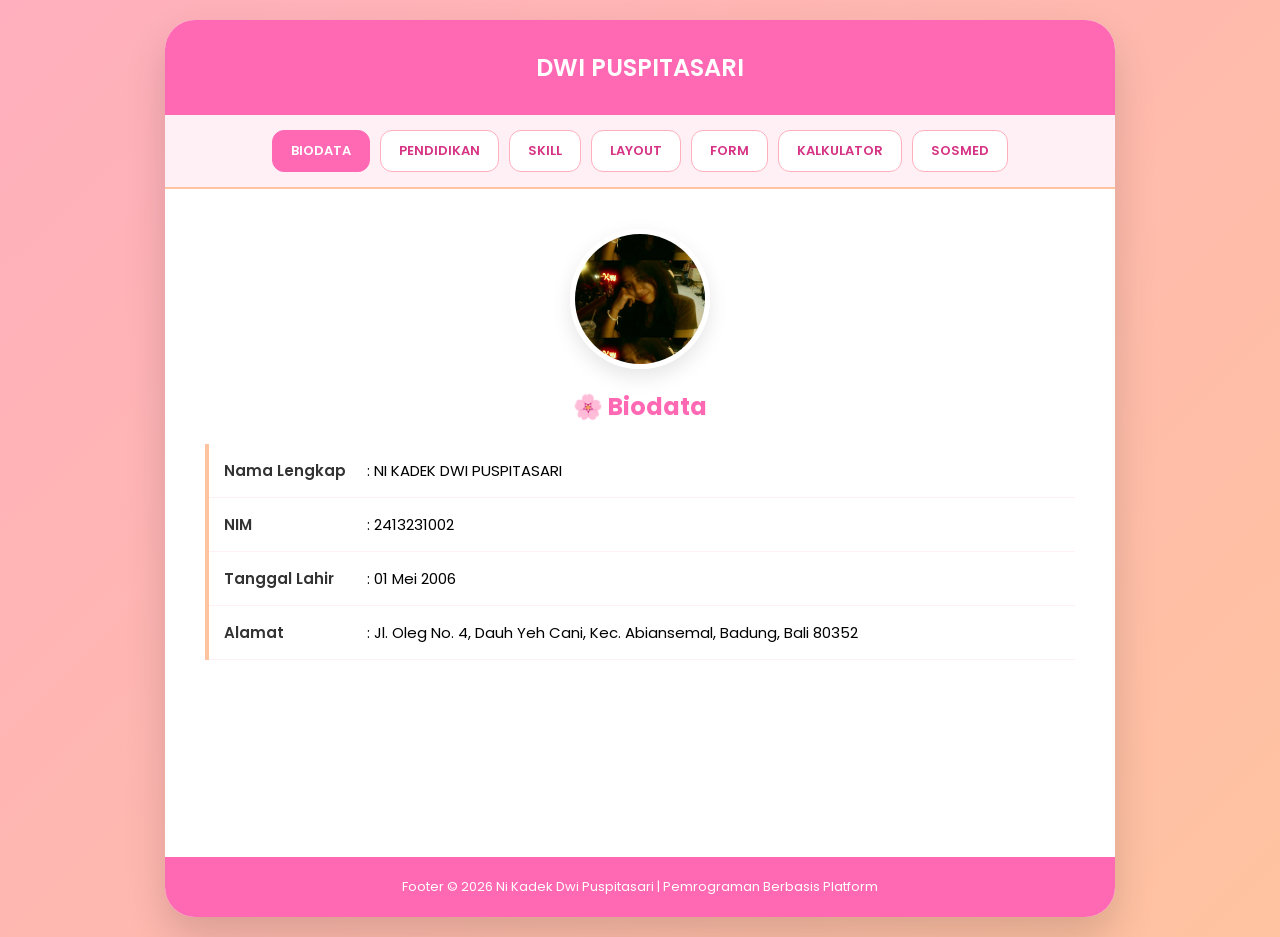
<file: index.html>
<!DOCTYPE html>
<html lang="id">
<head>
    <meta charset="UTF-8">
    <meta name="viewport" content="width=device-width, initial-scale=1.0">
    <title>Dwi Puspitasari - Portfolio Website</title>
    <link href="https://fonts.googleapis.com/css2?family=Poppins:wght@300;400;600&display=swap" rel="stylesheet">
    <style>
        * { box-sizing: border-box; }
        body { 
            font-family: 'Poppins', sans-serif; 
            background: linear-gradient(135deg, #ffafbd 0%, #ffc3a0 100%); 
            margin: 0; padding: 20px;
            min-height: 100vh;
            display: flex; justify-content: center; align-items: center;
        }
        
        .main-container { 
            width: 100%; 
            max-width: 950px; 
            background: white; 
            border-radius: 30px; 
            overflow: hidden; 
            box-shadow: 0 20px 40px rgba(0,0,0,0.15); 
        }

        .header { background: #ff69b4; color: white; padding: 30px; text-align: center; font-size: 24px; font-weight: 600; }

        /* NAVIGASI ATAS */
        #top-nav { 
            background: #fff0f5; 
            display: flex; 
            justify-content: center; 
            flex-wrap: wrap;
            gap: 10px; 
            padding: 15px; 
            border-bottom: 2px solid #ffc3a0; 
        }
        .nav-btn { padding: 10px 18px; cursor: pointer; border-radius: 12px; color: #d63384; font-weight: 600; transition: 0.3s; background: white; border: 1px solid #ffafbd; font-size: 13px; }
        .nav-btn.active { background: #ff69b4; color: white; border-color: #ff69b4; }

        .content-area { padding: 40px; min-height: 550px; }
        .section { display: none; }
        .section.active { display: block; animation: fadeIn 0.5s ease; }
        @keyframes fadeIn { from { opacity: 0; transform: translateY(10px); } to { opacity: 1; transform: translateY(0); } }

        /* BIODATA STYLE */
        .profile-img { width: 140px; height: 140px; border-radius: 50%; display: block; margin: 0 auto 20px; border: 5px solid #fff; box-shadow: 0 8px 20px rgba(0,0,0,0.1); object-fit: cover; }
        .bio-table { width: 100%; border-collapse: collapse; margin-top: 20px; }
        .bio-table td { padding: 15px 10px; border-bottom: 1px solid #fff0f5; font-size: 15px; }
        .label { font-weight: 600; color: #333; width: 150px; border-left: 4px solid #ffc3a0; padding-left: 15px !important; }

        /* SKILL STYLE */
        .skill-container { display: flex; flex-direction: column; gap: 15px; }
        .skill-bar { background: #eee; border-radius: 20px; overflow: hidden; height: 20px; width: 100%; }
        .skill-fill { background: #ff69b4; height: 100%; color: white; font-size: 12px; text-align: center; line-height: 20px; font-weight: bold; }

        /* LAYOUT SIDEBAR STYLE */
        .layout-inner-table { width: 100%; border-collapse: collapse; border: 2px solid #ff69b4; border-radius: 15px; overflow: hidden; }
        .layout-sidebar { width: 30%; background: #ffe4e1; vertical-align: top; padding: 25px; border-right: 2px solid #ff69b4; }
        .layout-main { width: 70%; padding: 30px; vertical-align: top; background: #fff; }
        .side-menu-box { padding: 15px; border-bottom: 1px solid #ffafbd; color: #d63384; font-weight: 600; cursor: pointer; }
        .side-menu-box:hover { background: #ff69b4; color: white; }

        /* FORM & CALC STYLE */
        .calc-box { background: #fff0f5; padding: 20px; border-radius: 20px; max-width: 300px; margin: 0 auto; border: 2px solid #ffafbd; background: white; }
        .calc-display { width: 100%; padding: 15px; font-size: 24px; text-align: right; margin-bottom: 15px; border-radius: 10px; border: 1px solid #ffafbd; background: white; }
        .calc-grid { display: grid; grid-template-columns: repeat(4, 1fr); gap: 10px; }
        .btn-calc { padding: 15px; border-radius: 10px; border: 1px solid #ffafbd; cursor: pointer; font-weight: bold; background: white; }
        .btn-calc:hover { background: #ff69b4; color: white; }

        .footer { background: #ff69b4; color: white; text-align: center; padding: 20px; font-size: 13px; }
    </style>
</head>
<body>

<div class="main-container">
    <div class="header">DWI PUSPITASARI</div>

    <div id="top-nav">
        <div class="nav-btn active" onclick="showPage('bio', this)">BIODATA</div>
        <div class="nav-btn" onclick="showPage('edu', this)">PENDIDIKAN</div>
        <div class="nav-btn" onclick="showPage('skill', this)">SKILL</div>
        <div class="nav-btn" onclick="switchToLayout()">LAYOUT</div>
        <div class="nav-btn" onclick="showPage('form', this)">FORM</div>
        <div class="nav-btn" onclick="showPage('calc', this)">KALKULATOR</div>
        <div class="nav-btn" onclick="showPage('soc', this)">SOSMED</div>
    </div>

    <div class="content-area">
        <div id="bio" class="section active">
            <img src="dwii.jpg.jpeg" class="profile-img">
            <h2 style="text-align:center; color:#ff69b4;">🌸 Biodata</h2>
            <table class="bio-table">
                <tr><td class="label">Nama Lengkap</td><td>: NI KADEK DWI PUSPITASARI</td></tr>
                <tr><td class="label">NIM</td><td>: 2413231002</td></tr>
                <tr><td class="label">Tanggal Lahir</td><td>: 01 Mei 2006</td></tr>
                <tr><td class="label">Alamat</td><td>: Jl. Oleg No. 4, Dauh Yeh Cani, Kec. Abiansemal, Badung, Bali 80352</td></tr>
            </table>
                <div class="map-container">
                <iframe 
                    src="https://www.google.com/maps/embed?pb=!1m18!1m12!1m3!1d3945.726584285223!2d115.20028097415444!3d-8.5249071863583!2m3!1f0!2f0!3f0!3m2!1i1024!2i768!4f13.1!3m3!1m2!1s0x2dd23b88cb56cae7%3A0x5ebbe3ddb3218f78!2sJl.%20Oleg%20No.4%2C%20Dauh%20Yeh%20Cani%2C%20Kec.%20Abiansemal%2C%20Kabupaten%20Badung%2C%20Bali%2080352!5e0!3m2!1sid!2sid!4v1715678901234!5m2!1sid!2sid" 
                    width="100%" height="100%" style="border:0;" allowfullscreen="" loading="lazy">
                </iframe>
            </div>
        </div>

        <div id="edu" class="section">
            <h2 style="text-align:center; color:#ff69b4;">🎓 Riwayat Pendidikan</h2>
            <div style="background:#fff0f5; padding:20px; border-radius:15px; border-left:8px solid #ff69b4;">
                <p><b>• TK:</b> KUNTALA DEWI 1 (2011 - 2012)</p>
                <p><b>• SD:</b> SD NO 2 ABIANSEMAL (2012 - 2018)</p>
                <p><b>• SMP:</b> SMP N 1 ABIANSEMAL (2018 - 2021)</p>
                <p><b>• SMA:</b> SMA NEGERI 1 ABIANSEMAL (2021 - 2024)</p>
                <p><b>• Kuliah:</b> UHN IGB SUGRIWA (2024 - SEKARANG) </p>
            </div>
        </div>

        <div id="skill" class="section">
            <h2 style="text-align:center; color:#ff69b4;">⚡ Kemampuan (Skill)</h2>
            <div class="skill-container">
                <div>
                    <p style="margin-bottom: 5px;">HTML & CSS</p>
                    <div class="skill-bar"><div class="skill-fill" style="width: 90%;">90%</div></div>
                </div>
                <div>
                    <p style="margin-bottom: 5px;">JavaScript</p>
                    <div class="skill-bar"><div class="skill-fill" style="width: 75%;">75%</div></div>
                </div>
                <div>
                    <p style="margin-bottom: 5px;">Microsoft Office</p>
                    <div class="skill-bar"><div class="skill-fill" style="width: 85%;">85%</div></div>
                </div>
                <div>
                    <p style="margin-bottom: 5px;">Desain Grafis (Canva)</p>
                    <div class="skill-bar"><div class="skill-fill" style="width: 80%;">80%</div></div>
                </div>
            </div>
        </div>

        <div id="layout" class="section">
            <h2 style="color:#ff69b4; text-align:center;">📐 Layout Tabel Website</h2>
            <table class="layout-inner-table">
                <tr>
                    <td class="layout-sidebar">
                        <div style="font-weight: bold; margin-bottom: 15px; color: #ff69b4;">Sidebar Menu</div>
                        <div class="side-menu-box" onclick="goBackHome()">Menu Utama (Home)</div>
                        <div class="side-menu-box" onclick="showPage('bio')">Lihat Profil</div>
                        <div class="side-menu-box" onclick="showPage('soc')">Sosial Media</div>
                    </td>
                    <td class="layout-main">
                        <h3 style="margin-top:0;">Main Content</h3>
                        <p>Navigasi atas disembunyikan untuk mendemonstrasikan layout dengan sidebar samping.</p>
                        <button onclick="goBackHome()" style="background:#ff69b4; color:white; border:none; padding:12px 25px; border-radius:25px; cursor:pointer; font-weight:bold;">Kembali ke Beranda</button>
                    </td>
                </tr>
            </table>
        </div>

        <div id="form" class="section">
            <h2 style="text-align:center; color:#ff69b4;">📝 Hubungi Saya</h2>
            <div style="max-width:500px; margin:0 auto;">
                <label style="font-weight:bold; color:#d63384;">Nama Pengguna:</label><br>
                <input type="text" placeholder="Masukkan nama..." style="width:100%; padding:12px; margin:10px 0; border-radius:10px; border:1px solid #ffafbd;"><br>
                <label style="font-weight:bold; color:#d63384;">Pesan/Komentar:</label><br>
                <textarea placeholder="Tuliskan sesuatu..." style="width:100%; padding:12px; margin:10px 0; border-radius:10px; border:1px solid #ffafbd;" rows="4"></textarea>
                <button style="width:100%; background:#ff69b4; color:white; border:none; padding:15px; border-radius:10px; font-weight:bold; cursor:pointer;" onclick="alert('Data Terkirim!')">Kirim Sekarang</button>
            </div>
        </div>

        <div id="calc" class="section">
            <h2 style="text-align:center; color:#ff69b4;">🧮 Kalkulator Digital</h2>
            <div class="calc-box">
                <input type="text" id="display" class="calc-display" readonly>
                <div class="calc-grid">
                    <button class="btn-calc" onclick="add('7')">7</button>
                    <button class="btn-calc" onclick="add('8')">8</button>
                    <button class="btn-calc" onclick="add('9')">9</button>
                    <button class="btn-calc" style="background:#ffc3a0" onclick="add('/')">/</button>
                    <button class="btn-calc" onclick="add('4')">4</button>
                    <button class="btn-calc" onclick="add('5')">5</button>
                    <button class="btn-calc" onclick="add('6')">6</button>
                    <button class="btn-calc" style="background:#ffc3a0" onclick="add('*')">x</button>
                    <button class="btn-calc" onclick="add('1')">1</button>
                    <button class="btn-calc" onclick="add('2')">2</button>
                    <button class="btn-calc" onclick="add('3')">3</button>
                    <button class="btn-calc" style="background:#ffc3a0" onclick="add('-')">-</button>
                    <button class="btn-calc" style="background:#ffafbd" onclick="clr()">C</button>
                    <button class="btn-calc" onclick="add('0')">0</button>
                    <button class="btn-calc" style="background:#ff69b4; color:white" onclick="solve()">=</button>
                    <button class="btn-calc" style="background:#ffc3a0" onclick="add('+')">+</button>
                </div>
            </div>
        </div>

        <div id="soc" class="section">
            <h2 style="text-align:center; color:#ff69b4;">📱 Sosial Media</h2>
            <a href="https://www.instagram.com/its_dwi0?igsh=MWRoOHNiYWU4bm95aA==" target="_blank" style="display: block; text-align: center; padding: 12px; margin-top: 10px; border-radius: 12px; color: white; text-decoration: none; font-weight: bold; background: linear-gradient(45deg, #f09433, #e6683c, #dc2743, #cc2366, #bc1888);">
                Instagram @its_dwi0
            </a>
            <a href="https://www.tiktok.com/@dwi866992" target="_blank" style="display: block; text-align: center; padding: 12px; margin-top: 10px; border-radius: 12px; color: white; text-decoration: none; font-weight: bold; background: black;">
                TikTok @dwi866992
            </a>
        </div>
    </div>

    <div class="footer">Footer © 2026 Ni Kadek Dwi Puspitasari | Pemrograman Berbasis Platform</div>
</div>

<script>
    function showPage(id, btn) {
        document.getElementById('top-nav').style.display = 'flex';
        document.querySelectorAll('.section').forEach(s => s.classList.remove('active'));
        document.getElementById(id).classList.add('active');
        if(btn) {
            document.querySelectorAll('.nav-btn').forEach(b => b.classList.remove('active'));
            btn.classList.add('active');
        }
    }

    function switchToLayout() {
        document.getElementById('top-nav').style.display = 'none';
        document.querySelectorAll('.section').forEach(s => s.classList.remove('active'));
        document.getElementById('layout').classList.add('active');
    }

    function goBackHome() {
        showPage('bio', document.querySelector('.nav-btn:first-child'));
    }

    // Fungsi Kalkulator
    function add(v) { document.getElementById('display').value += v; }
    function clr() { document.getElementById('display').value = ""; }
    function solve() {
        try { document.getElementById('display').value = eval(document.getElementById('display').value); }
        catch { alert("Gagal menghitung!"); clr(); }
    }
</script>

</body>
</html>
</file>
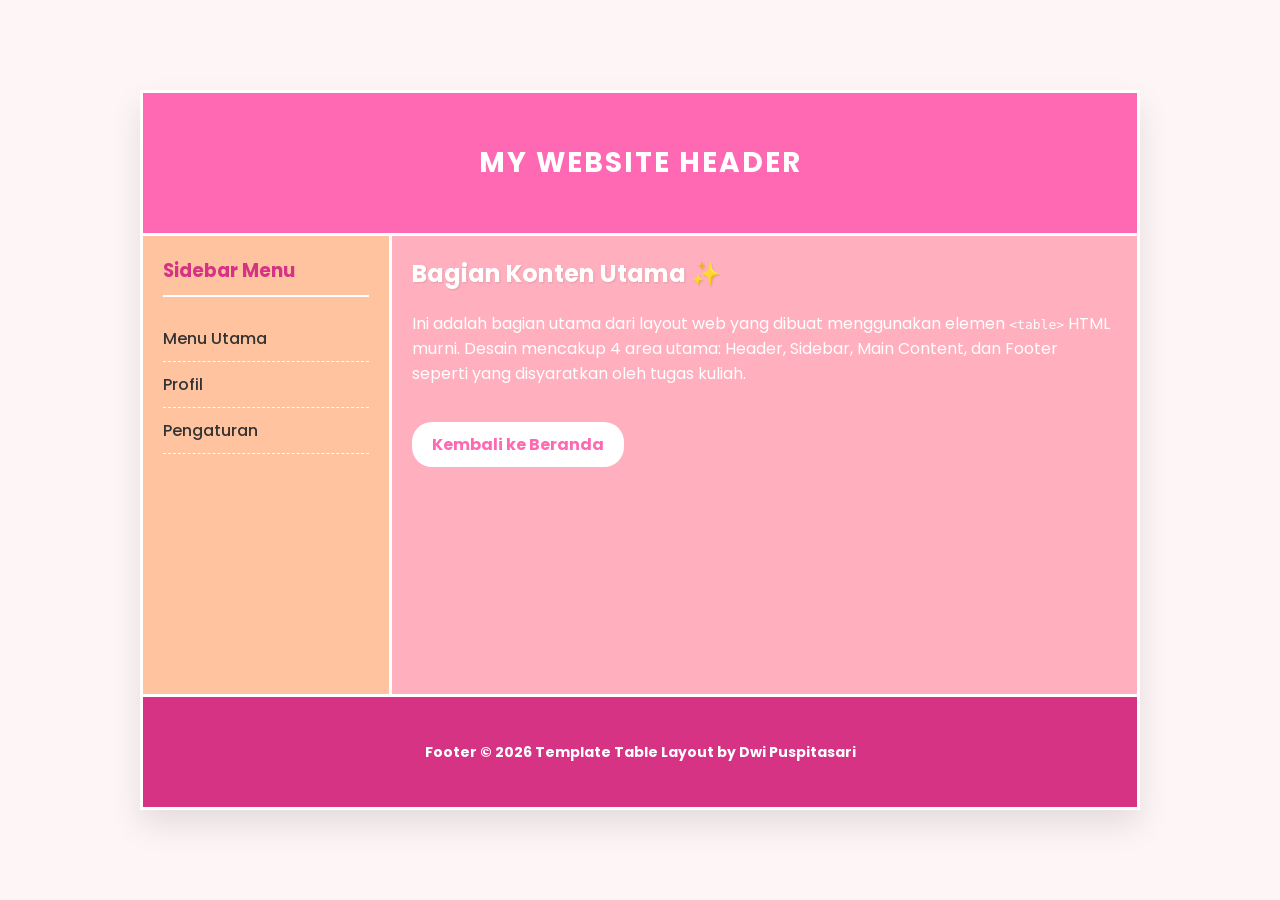
<file: layout.html>
<!DOCTYPE html>
<html lang="id">

<head>
    <meta charset="UTF-8">
    <meta name="viewport" content="width=device-width, initial-scale=1.0">
    <title>Layout Table Website</title>
    <link href="https://fonts.googleapis.com/css2?family=Poppins:wght@300;400;600&display=swap" rel="stylesheet">
    <style>
        body {
            font-family: 'Poppins', sans-serif;
            margin: 0;
            padding: 0;
            background: #fdf5f6;
            display: flex;
            justify-content: center;
            align-items: center;
            min-height: 100vh;
        }

        .table-layout {
            width: 90%;
            max-width: 1000px;
            height: 80vh;
            border-collapse: collapse;
            box-shadow: 0 15px 30px rgba(0, 0, 0, 0.1);
            background: white;
            text-align: center;
        }

        /* Mengatur border table sesuai tag atribut standar namun sedikit estetis */
        .table-layout,
        .table-layout td,
        .table-layout th {
            border: 3px solid white;
        }

        .table-layout td {
            padding: 20px;
        }

        .header {
            background-color: #ff69b4;
            color: white;
            font-size: 28px;
            font-weight: bold;
            height: 100px;
            text-transform: uppercase;
            letter-spacing: 2px;
        }

        .sidebar {
            background-color: #ffc3a0;
            width: 25%;
            font-weight: 500;
            color: #333;
            vertical-align: top;
            text-align: left;
        }

        .sidebar h3 {
            border-bottom: 2px solid #fff;
            padding-bottom: 10px;
            margin-top: 0;
            color: #d63384;
        }

        .sidebar ul {
            list-style: none;
            padding: 0;
        }

        .sidebar ul li {
            padding: 10px 0;
            border-bottom: 1px dashed white;
        }

        .main-content {
            background-color: #ffafbd;
            width: 75%;
            vertical-align: top;
            text-align: left;
            color: white;
        }

        .main-content h2 {
            margin-top: 0;
            color: white;
            text-shadow: 1px 1px 2px rgba(0, 0, 0, 0.1);
        }

        .footer {
            background-color: #d63384;
            color: white;
            font-weight: bold;
            height: 70px;
            font-size: 14px;
        }

        .back-btn {
            display: inline-block;
            padding: 10px 20px;
            background: white;
            color: #ff69b4;
            border-radius: 20px;
            text-decoration: none;
            font-weight: bold;
            margin-top: 20px;
            transition: 0.3s;
        }

        .back-btn:hover {
            background: #ffe4e1;
        }
    </style>
</head>

<body>

    <table class="table-layout" border="1">
        <!-- 1. HEADER -->
        <tr>
            <td colspan="2" class="header">
                My Website Header
            </td>
        </tr>

        <tr>
            <!-- 2. SIDEBAR -->
            <td class="sidebar">
                <h3>Sidebar Menu</h3>
                <ul>
                    <li>Menu Utama</li>
                    <li>Profil</li>
                    <li>Pengaturan</li>
                </ul>
            </td>

            <!-- 3. MAIN CONTENT -->
            <td class="main-content">
                <h2>Bagian Konten Utama ✨</h2>
                <p>
                    Ini adalah bagian utama dari layout web yang dibuat menggunakan elemen <code>&lt;table&gt;</code>
                    HTML murni.
                    Desain mencakup 4 area utama: Header, Sidebar, Main Content, dan Footer seperti yang disyaratkan
                    oleh tugas kuliah.
                </p>
                <a href="index.html" class="back-btn">Kembali ke Beranda</a>
            </td>
        </tr>

        <!-- 4. FOOTER -->
        <tr>
            <td colspan="2" class="footer">
                Footer © 2026 Template Table Layout by Dwi Puspitasari
            </td>
        </tr>
    </table>

</body>

</html>
</file>
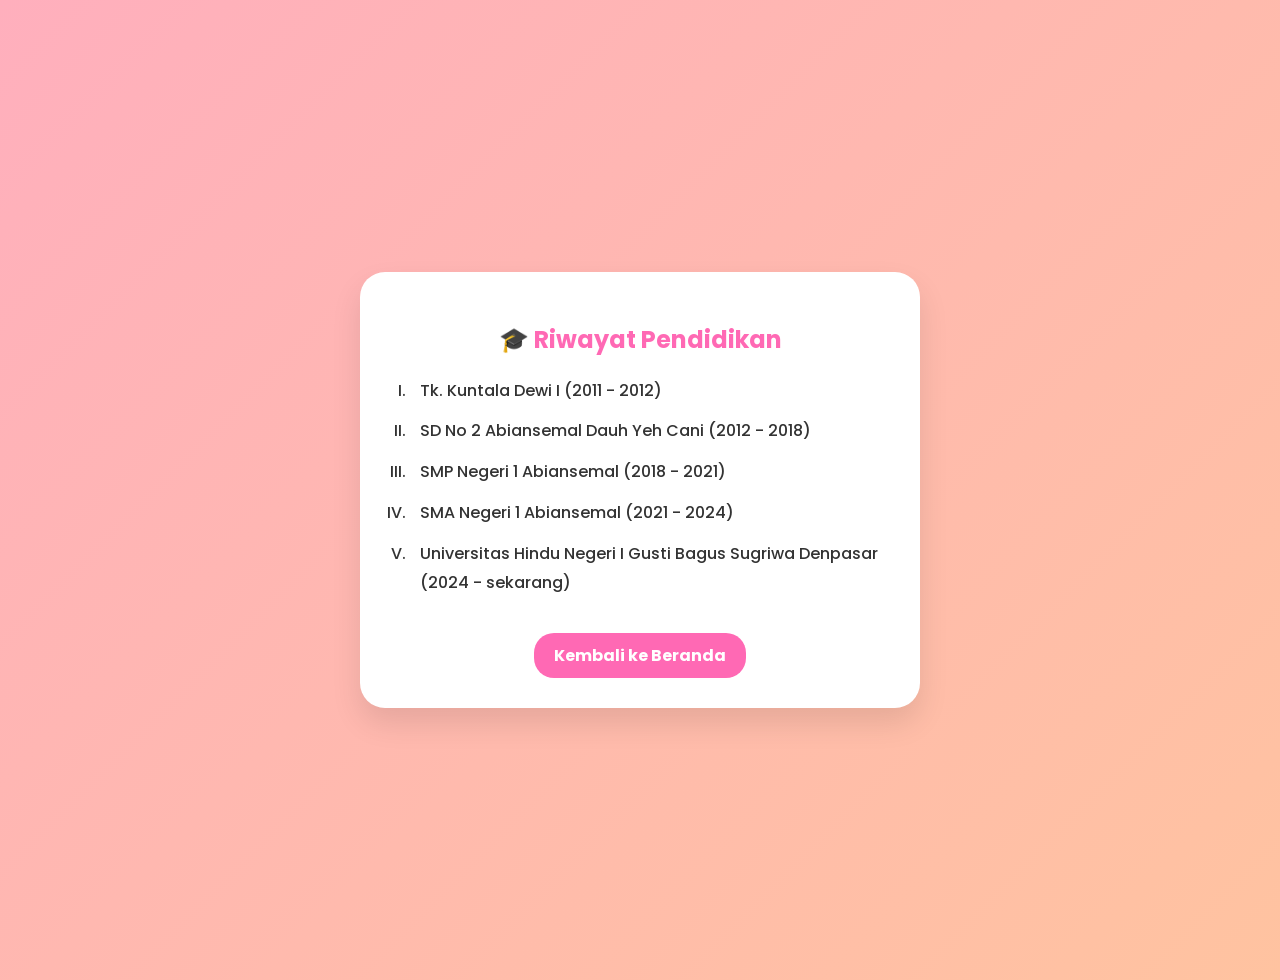
<file: pendidikan.html>
<!DOCTYPE html>
<html lang="id">
<head>
    <meta charset="UTF-8">
    <meta name="viewport" content="width=device-width, initial-scale=1.0">
    <title>Riwayat Pendidikan</title>
    <link href="https://fonts.googleapis.com/css2?family=Poppins:wght@300;400;600&display=swap" rel="stylesheet">
    <style>
        body { 
            font-family: 'Poppins', sans-serif; 
            background: linear-gradient(135deg, #ffafbd 0%, #ffc3a0 100%); 
            display: flex; flex-direction: column; align-items: center; justify-content: center;
            min-height: 100vh; margin: 0; padding: 40px 20px; 
        }
        .content-box { 
            background: white; width: 100%; max-width: 500px; 
            padding: 30px; border-radius: 25px; 
            box-shadow: 0 15px 30px rgba(0,0,0,0.1);
        }
        h2 { color: #ff69b4; text-align: center; margin-bottom: 20px; }
        
        ol { 
            font-size: 16px; 
            line-height: 1.8; 
            color: #333; 
            padding-left: 20px; /* Jarak untuk number */
            font-weight: 500;
        }
        ol li { 
            margin-bottom: 12px; 
            padding-left: 10px;
        }

        .back-btn {
            display: inline-block; padding: 10px 20px; 
            background: #ff69b4; color: white; border-radius: 20px; 
            text-decoration: none; font-weight: bold; margin-top: 20px;
            transition: 0.3s background;
        }
        .back-btn:hover { background: #d63384; }
    </style>
</head>
<body>
    <div class="content-box">
        <h2>🎓 Riwayat Pendidikan</h2>
        <!-- Ordered List menggunakan variasi tipe numerik romawi besar -->
        <ol type="I">
            <li>Tk. Kuntala Dewi I (2011 - 2012)</li>
            <li>SD No 2 Abiansemal Dauh Yeh Cani (2012 - 2018)</li>
            <li>SMP Negeri 1 Abiansemal (2018 - 2021)</li>
            <li>SMA Negeri 1 Abiansemal (2021 - 2024)</li>
            <li>Universitas Hindu Negeri I Gusti Bagus Sugriwa Denpasar (2024 - sekarang)</li>
        </ol>
        <div style="text-align: center;">
            <a href="index.html" class="back-btn">Kembali ke Beranda</a>
        </div>
    </div>
</body>
</html>
</file>
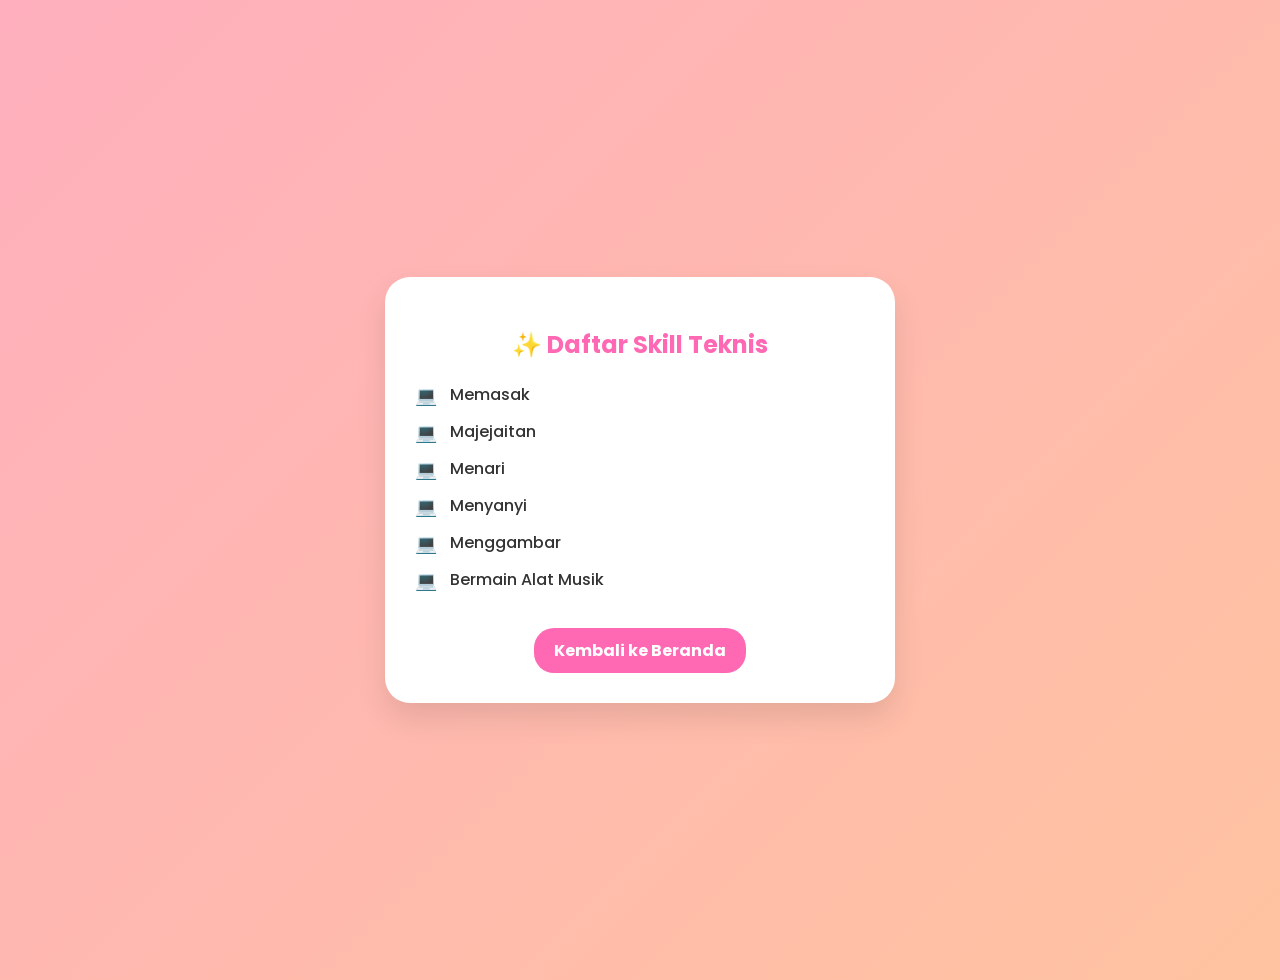
<file: skil.html>
<!DOCTYPE html>
<html lang="id">

<head>
    <meta charset="UTF-8">
    <meta name="viewport" content="width=device-width, initial-scale=1.0">
    <title>Skill Teknis</title>
    <link href="https://fonts.googleapis.com/css2?family=Poppins:wght@300;400;600&display=swap" rel="stylesheet">
    <style>
        body {
            font-family: 'Poppins', sans-serif;
            background: linear-gradient(135deg, #ffafbd 0%, #ffc3a0 100%);
            display: flex;
            flex-direction: column;
            align-items: center;
            justify-content: center;
            min-height: 100vh;
            margin: 0;
            padding: 40px 20px;
        }

        .content-box {
            background: white;
            width: 100%;
            max-width: 450px;
            padding: 30px;
            border-radius: 25px;
            box-shadow: 0 15px 30px rgba(0, 0, 0, 0.1);
        }

        h2 {
            color: #ff69b4;
            text-align: center;
            margin-bottom: 20px;
        }

        /* Modifikasi bullet menggunakan CSS */
        ul.custom-skills {
            list-style-type: none;
            /* Menghapus default bullet */
            padding: 0;
            font-size: 16px;
            color: #333;
            font-weight: 500;
        }

        ul.custom-skills li {
            margin-bottom: 12px;
            padding-left: 35px;
            position: relative;
        }

        ul.custom-skills li::before {
            content: "💻";
            /* Custom bullet icon */
            position: absolute;
            left: 0;
            font-size: 18px;
        }

        .back-btn {
            display: inline-block;
            padding: 10px 20px;
            background: #ff69b4;
            color: white;
            border-radius: 20px;
            text-decoration: none;
            font-weight: bold;
            margin-top: 20px;
            transition: 0.3s background;
        }

        .back-btn:hover {
            background: #d63384;
        }
    </style>
</head>

<body>
    <div class="content-box">
        <h2>✨ Daftar Skill Teknis</h2>
        <!-- Unordered List dengan modifikasi bullet -->
        <ul class="custom-skills">
            <li>Memasak</li>
            <li>Majejaitan</li>
            <li>Menari</li>
            <li>Menyanyi</li>
            <li>Menggambar</li>
            <li>Bermain Alat Musik</li>
        </ul>
        <div style="text-align: center;">
            <a href="index.html" class="back-btn">Kembali ke Beranda</a>
        </div>
    </div>
</body>

</html>
</file>
